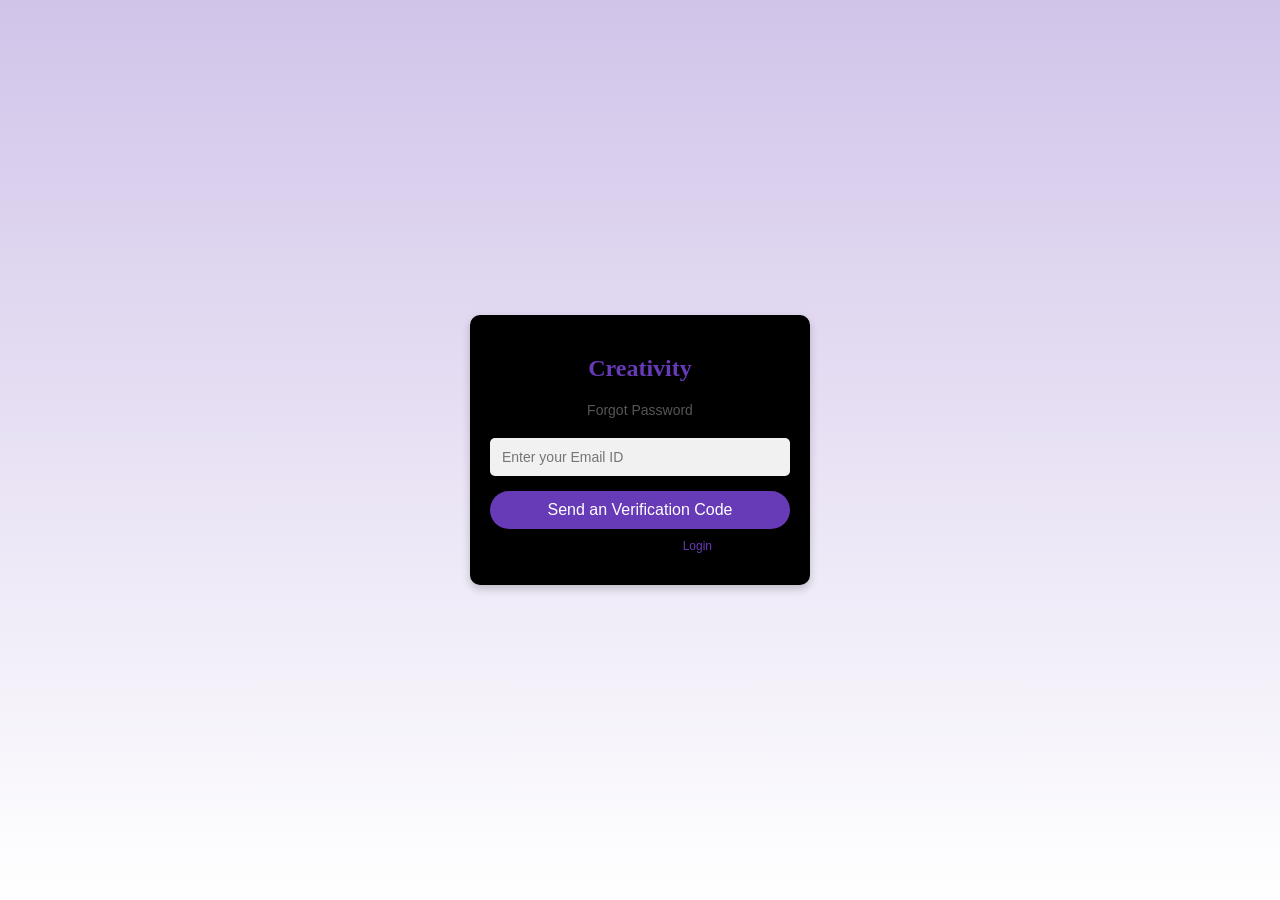
<file: forgot.html>
<!DOCTYPE html>
<html lang="en">
<head>
    <meta charset="UTF-8">
    <meta name="viewport" content="width=device-width, initial-scale=1.0">
    <title>Forgot Password</title>
    <link rel="stylesheet" href="styles.css">
</head>
<body>
   <div class="login-container">
     <h2 class="title">Creativity</h2>
     <p class="subtitle">Forgot Password</p>
     <form action="">
        <div class="input-group">
            <input type="email" id="username" placeholder="Enter your Email ID">
        </div>
        <button type="button"  class="forgot-btn">Send an Verification Code</button>
        <p class="signup">If your are a member <a href="login.html">Login</a></p>
     </form>
   </div>
</body>
</html>
</file>
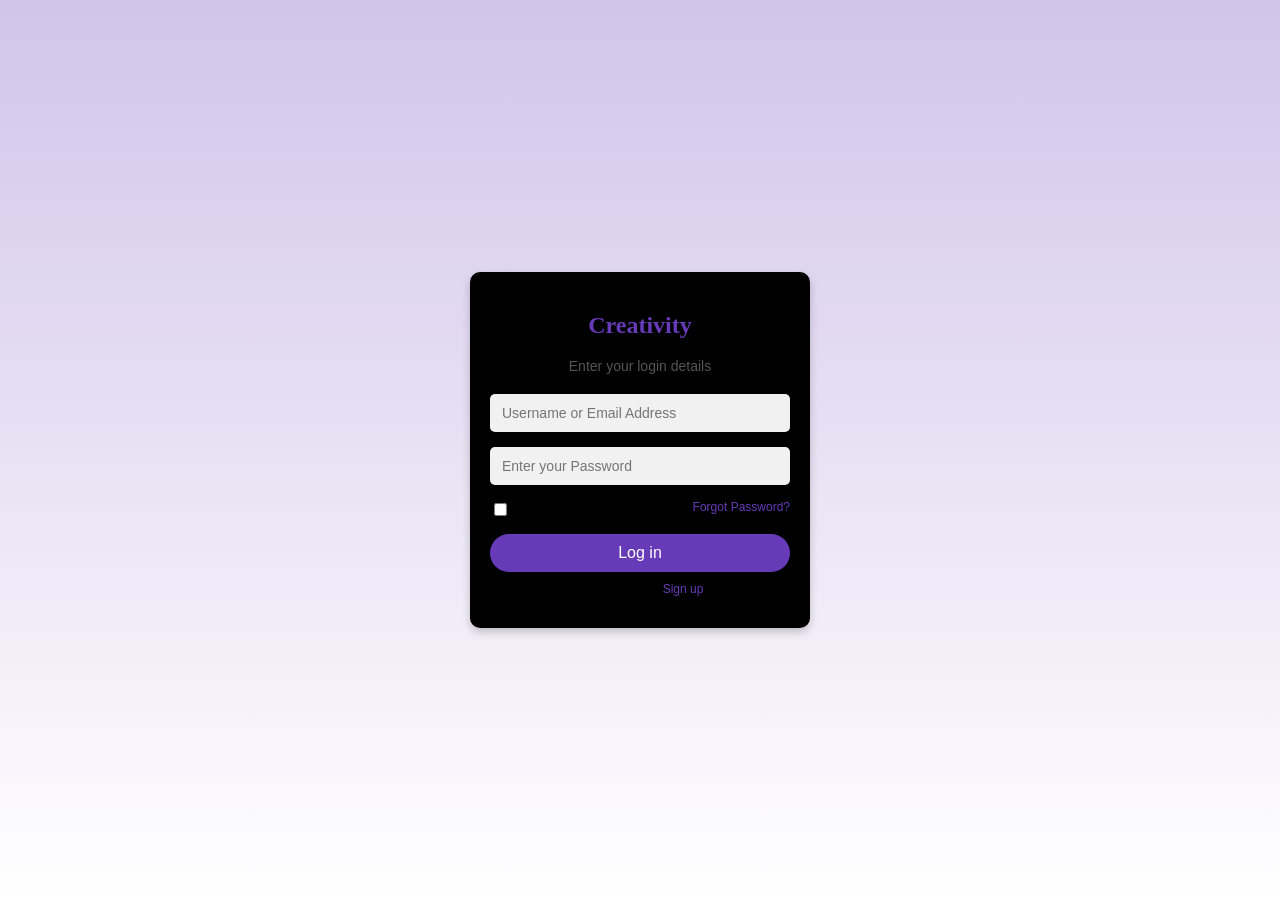
<file: login.html>
<!DOCTYPE html>
<html lang="en">
<head>
    <meta charset="UTF-8">
    <meta name="viewport" content="width=device-width, initial-scale=1.0">
    <title>Login Form</title>
    <link rel="stylesheet" href="styles.css">
</head>
<body>
    <div class="login-container">
        <h2 class="title">Creativity</h2>
        <p class="subtitle">Enter your login details</p>
        <form>
            <div class="input-group">
                <input type="text" id="username" placeholder="Username or Email Address" required>
            </div>
            <div class="input-group">
                <input type="password" id="password" placeholder="Enter your Password" required>
            </div>
            <div class="options">
                <label><input type="checkbox">Remember me</label>
                <a href="forgot.html" class="forgot">Forgot Password?</a>
            </div>
            <button type="submit" class="login-btn">Log in</button>
        </form>
        <p class="signup">Not a member? <a href="signup.html">Sign up</a></p>
    </div>
</body>
</html>
</file>
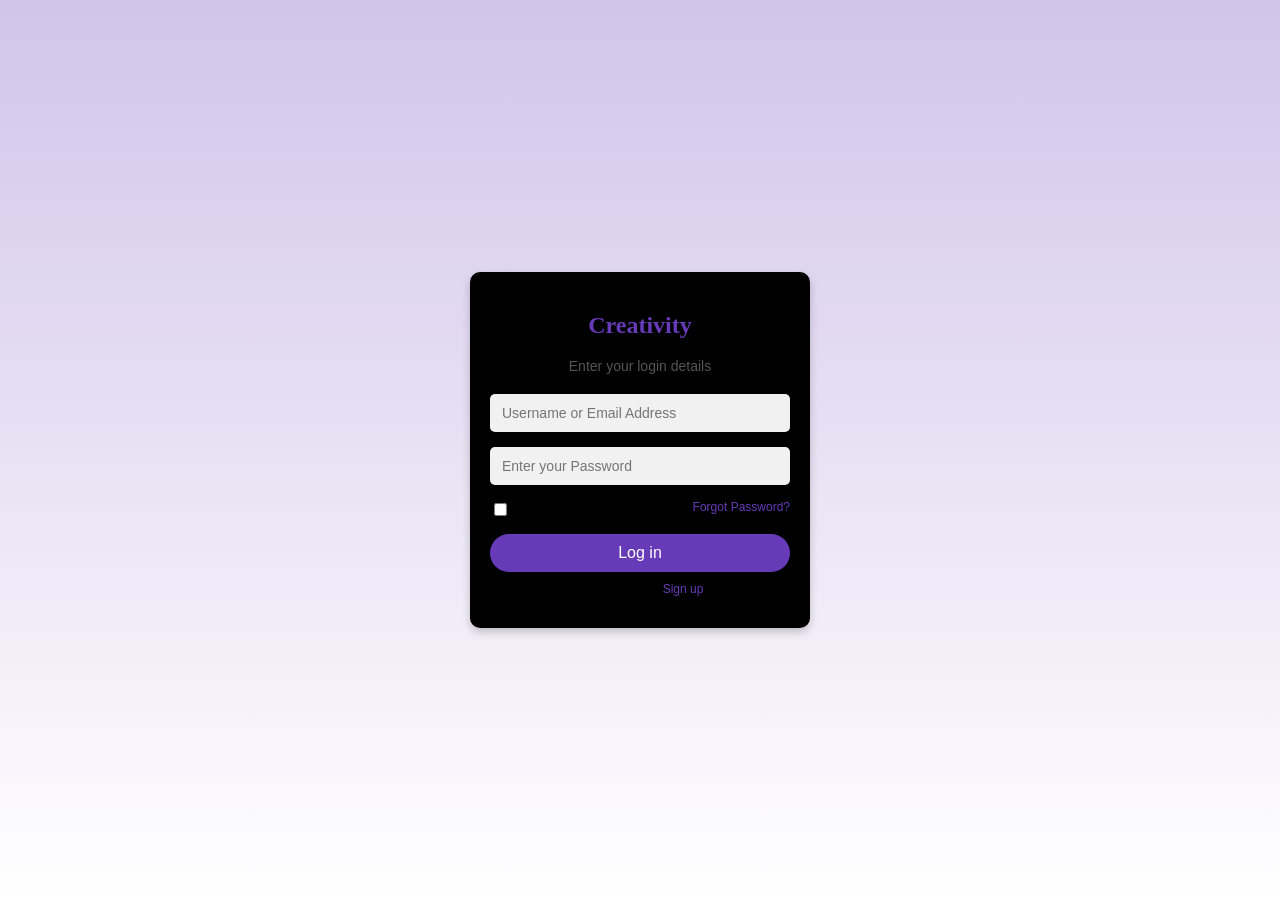
<file: loginForm.html>
<!DOCTYPE html>
<html lang="en">
<head>
    <meta charset="UTF-8">
    <meta name="viewport" content="width=device-width, initial-scale=1.0">
    <title>Login Form</title>
    <link rel="stylesheet" href="styles.css">
</head>
<body>
    <div class="login-container">
        <h2 class="title">Creativity</h2>
        <p class="subtitle">Enter your login details</p>
        <form>
            <div class="input-group">
                <input type="text" id="username" placeholder="Username or Email Address" required>
            </div>
            <div class="input-group">
                <input type="password" id="password" placeholder="Enter your Password" required>
            </div>
            <div class="options">
                <label><input type="checkbox">Remember me</label>
                <a href="forgot.html" class="forgot">Forgot Password?</a>
            </div>
            <button type="submit" class="login-btn">Log in</button>
        </form>
        <p class="signup">Not a member? <a href="signup.html">Sign up</a></p>
    </div>
</body>
</html>
</file>
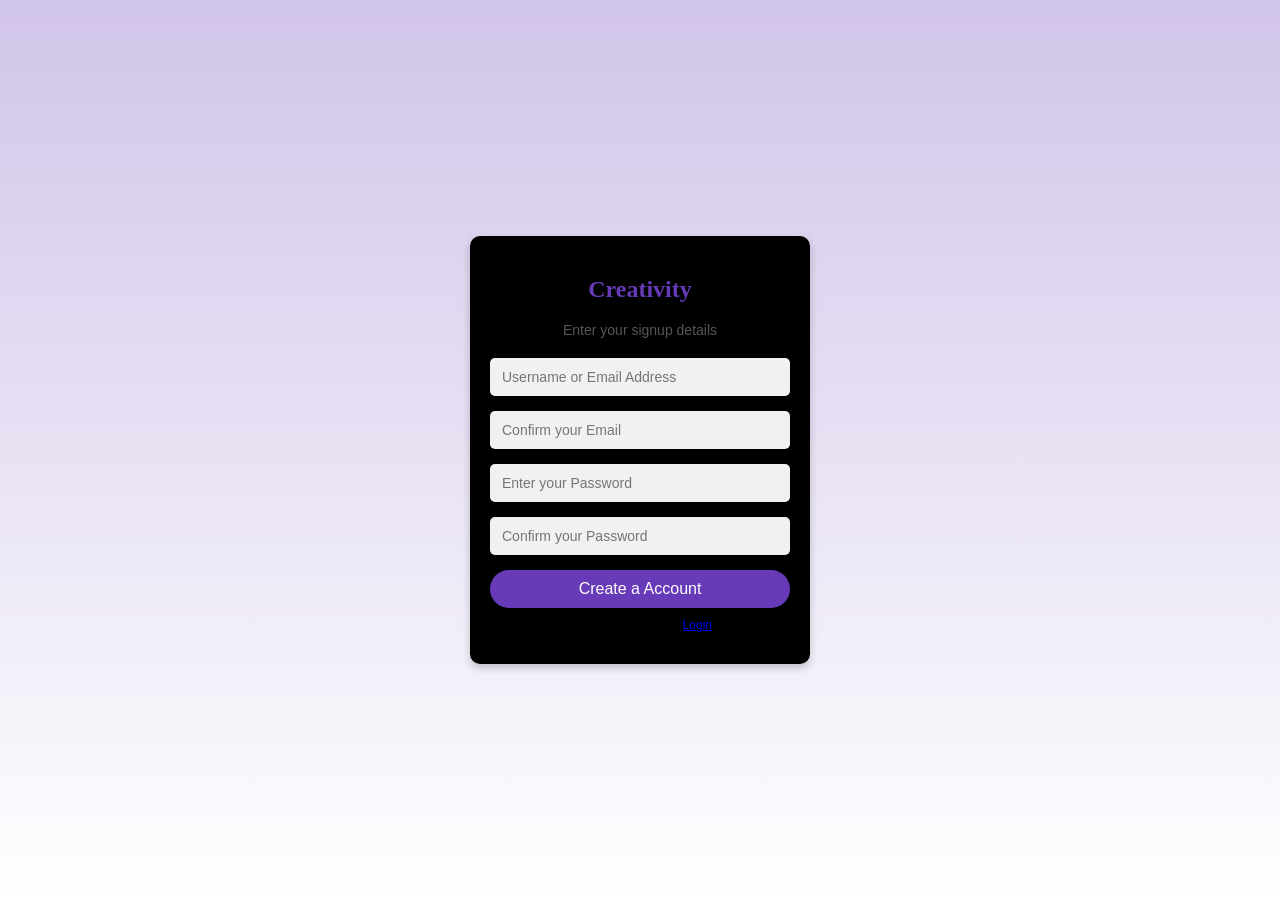
<file: signup.html>
<!DOCTYPE html>
<html lang="en">
<head>
    <meta charset="UTF-8">
    <meta name="viewport" content="width=device-width, initial-scale=1.0">
    <title>Sign Up Form</title>
    <link rel="stylesheet" href="styles.css">
    <link rel="stylesheet" href="signup.html">
</head>
<body>
    <div class="login-container">
        <h2 class="title">Creativity</h2>
        <p class="subtitle">Enter your signup details</p>
        <form>
            <div class="input-group">
                <input type="text" id="username" placeholder="Username or Email Address" required>
            </div>
            <div class="input-group">
                <input type="text" id="username" placeholder="Confirm your Email" required>
            </div>
            <div class="input-group">
                <input type="password" id="password" placeholder="Enter your Password" required>
            </div>
            <div class="input-group">
                <input type="password" id="password" placeholder="Confirm your Password" required>
            </div>
            <button type="submit" class="signup-btn">Create a Account</button>
            <p class="login">If your are a member <a href="login.html">Login</a></p>
        </form>
    </div>
</body>
</html>
</file>
<file: styles.css>
body {
    font-family: Arial, sans-serif;
    background: linear-gradient(to bottom, #d1c4e9, #ffffff);
    display: flex;
    justify-content: center;
    align-items: center;
    height: 100vh;
    margin: 0;
}

.login-container {
    background: black;
    padding: 20px;
    border-radius: 10px;
    box-shadow: 0 4px 8px rgba(0, 0, 0, 0.2);
    text-align: center;
    width: 300px;
}

.title {
    font-size: 24px;
    font-weight: bold;
    color: #673ab7;
    font-family:'Times New Roman', Times, serif;
}

.subtitle {
    font-size: 14px;
    color: #555;
    margin-bottom: 20px;
}

.input-group {
    display: flex;
    align-items: center;
    background: #f1f1f1;
    border-radius: 5px;
    padding: 10px;
    margin-bottom: 15px;
}

.input-group label {
    margin-right: 10px;
    color: black;
}

.input-group input {
    border: none;
    outline: none;
    background: transparent;
    flex: 1;
    font-size: 14px;
}

.options {
    display: flex;
    justify-content: space-between;
    font-size: 12px;
    margin-bottom: 15px;
}

.forgot {
    color: #673ab7;
    text-decoration: none;
}

.fas-fa-user{
    background-color: black;
}

.login-btn {
    background: #673ab7;
    color: white;
    border: none;
    padding: 10px;
    border-radius: 20px;
    width: 100%;
    cursor: pointer;
    font-size: 16px;
}

.signup-btn {
    background: #673ab7;
    color: white;
    border: none;
    padding: 10px;
    border-radius: 20px;
    width: 100%;
    cursor: pointer;
    font-size: 16px;
}

.forgot-btn {
    background: #673ab7;
    color: white;
    border: none;
    padding: 10px;
    border-radius: 20px;
    width: 100%;
    cursor: pointer;
    font-size: 16px;
}

.login{
    margin-top: 10px;
    font-size: 12px;
}

.signup {
    margin-top: 10px;
    font-size: 12px;
}

.signup a {
    color: #673ab7;
    text-decoration: none;
}
</file>
